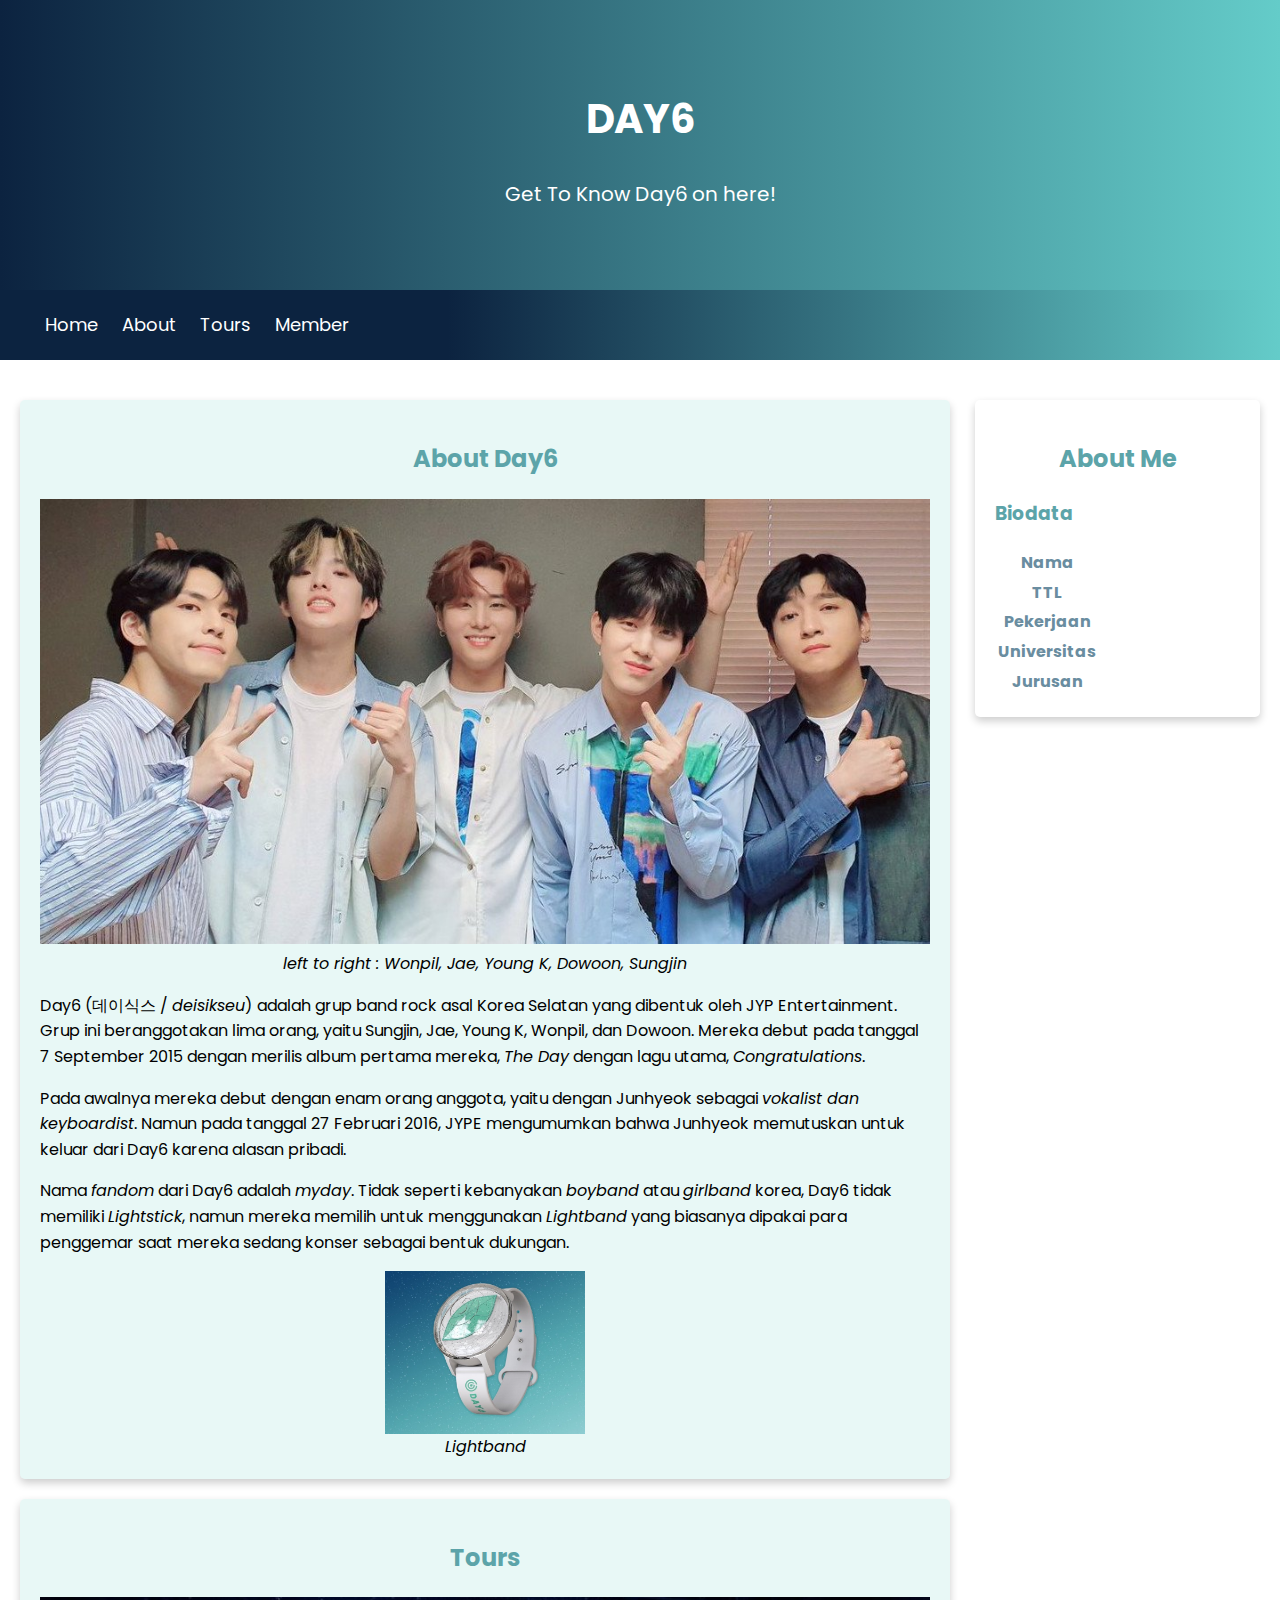
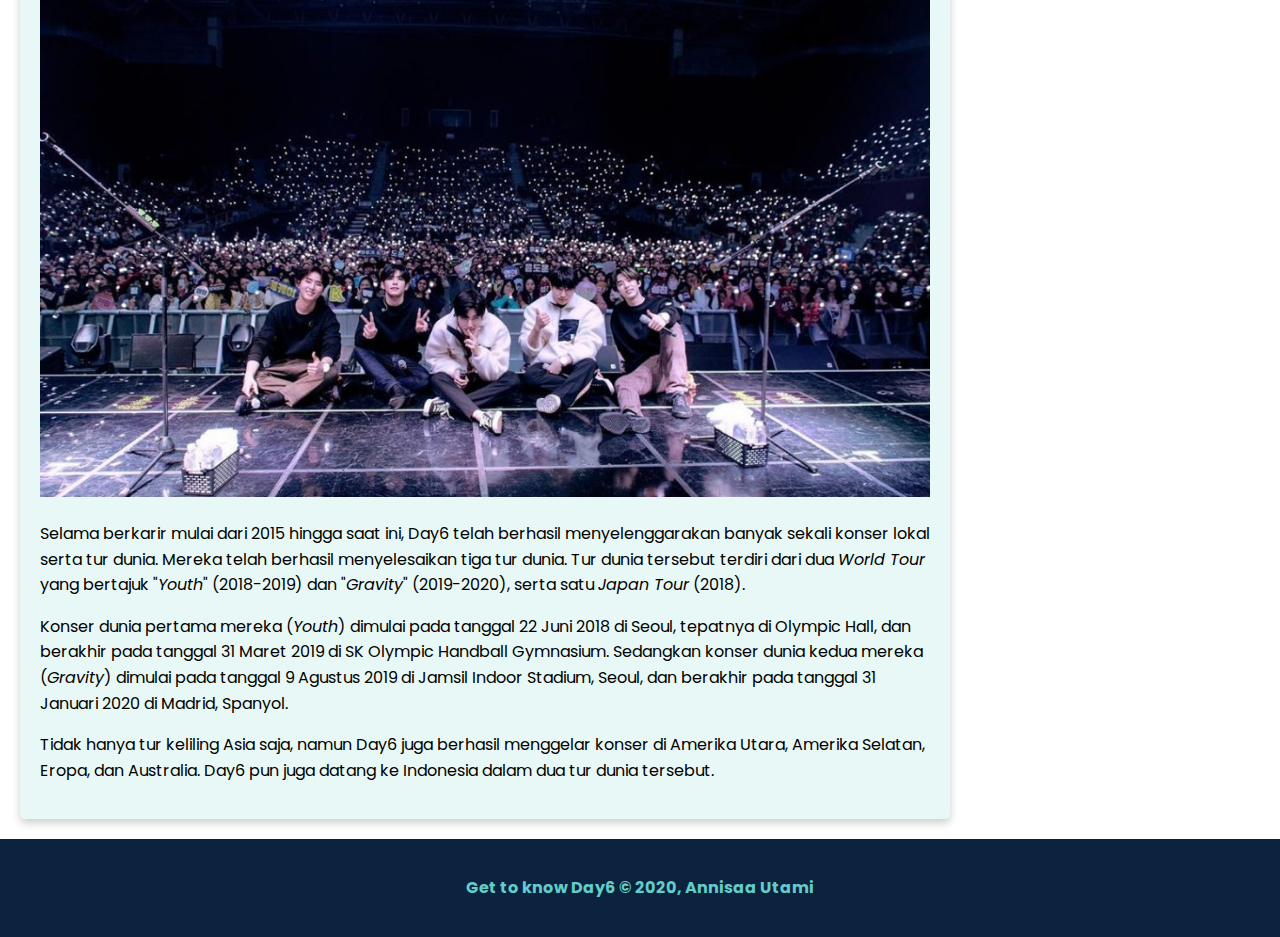
<file: index.html>
<!DOCTYPE html>
<html lang="en">
<head>
    <meta charset="UTF-8">
    <meta name="viewport" content="width=device-width, initial-scale=1">
    <title>:: Day 6 ::</title>
    <link rel="stylesheet" href="assets/styles/style.css">
</head>

<body>
    <header>
    <div class="jumbotron">
        <h1>DAY6</h1>
        <p>Get To Know Day6 on here!</p>
    </div>
        <nav>
            <ul>
                <li><a href="index.html">Home</a></li>
                <li><a href="#about">About</a></li>
                <li><a href="#tour">Tours</a></li>
                <li><a href="member.html">Member</a></li>
            </ul>
        </nav>
    </header>
    
    <main>
    <div id="content">
        <article id="about" class="card">
            <h2>About Day6</h2>
            <img src="assets/image/day6_1.jpg" class="featured-image" alt="day6">
            <figcaption><i>left to right : Wonpil, Jae, Young K, Dowoon, Sungjin</i></figcaption>
            <p>Day6 (데이식스 / <i>deisikseu</i>) adalah grup band rock asal Korea Selatan yang dibentuk oleh JYP Entertainment. Grup ini beranggotakan lima orang, yaitu Sungjin, Jae, Young K, Wonpil, dan Dowoon.
            Mereka debut pada tanggal 7 September 2015 dengan merilis album pertama mereka, <i>The Day</i> dengan lagu utama, <i>Congratulations</i>.
            </p>
            <p>Pada awalnya mereka debut dengan enam orang anggota, yaitu dengan Junhyeok sebagai <i>vokalist dan keyboardist</i>. Namun pada tanggal 27 Februari 2016, JYPE mengumumkan bahwa Junhyeok memutuskan
            untuk keluar dari Day6 karena alasan pribadi.
            </p>
            <p>Nama <i>fandom</i> dari Day6 adalah <i>myday</i>. Tidak seperti kebanyakan <i>boyband</i> atau <i>girlband</i> korea,
            Day6 tidak memiliki <i>Lightstick</i>, namun mereka memilih untuk menggunakan <i>Lightband</i> yang biasanya dipakai para penggemar
            saat mereka sedang konser sebagai bentuk dukungan. 
            </p>
            <img src="assets/image/light.jpg" class="light" alt="Lightband" width="200px" height="auto">
            <figcaption><i>Lightband</i></figcaption>
        </article>

        <article id="tour" class="card">
            <h2>Tours</h2>
            <img src="assets/image/tour1.jpg" class="featured-image" alt="tour">
            <p>Selama berkarir mulai dari 2015 hingga saat ini, Day6 telah berhasil menyelenggarakan banyak sekali konser lokal serta tur dunia. 
            Mereka telah berhasil menyelesaikan tiga tur dunia. Tur dunia tersebut terdiri dari dua <i>World Tour</i> yang bertajuk "<i>Youth</i>" (2018-2019) dan "<i>Gravity</i>" (2019-2020), serta satu <i>Japan Tour</i> (2018).</p>
            <p>Konser dunia pertama mereka (<i>Youth</i>) dimulai pada tanggal 22 Juni 2018 di Seoul, tepatnya di Olympic Hall, dan berakhir pada tanggal 31 Maret 2019 di SK Olympic Handball Gymnasium.
            Sedangkan konser dunia kedua mereka (<i>Gravity</i>) dimulai pada tanggal 9 Agustus 2019 di Jamsil Indoor Stadium, Seoul, dan berakhir pada tanggal 31 Januari 2020 di Madrid, Spanyol.</p>
            <p>Tidak hanya tur keliling Asia saja, namun Day6 juga berhasil menggelar konser di Amerika Utara, Amerika Selatan, Eropa, dan Australia.
            Day6 pun juga datang ke Indonesia dalam dua tur dunia tersebut.</p>
        </article>

    </div>

    <aside>
        <article class="profile card">
            <header>
                <h2>About Me</h2>
                <p></p>
                <figure>
                    <!-- <img src="assets/image/icha.jpg"> -->
                </figure>
            </header>
            <section>
                <h3>Biodata</h3>
                <table>
                    <tr>
                        <th>Nama</th>
                        <!-- <td>Annisaa Utami</td> -->
                    </tr>
                    <tr>
                        <th>TTL</th>
                        <!-- <td>Jakarta, 14 Maret 2000</td> -->
                    </tr>
                    <tr>
                        <th>Pekerjaan</th>
                        <!-- <td>Mahasiswi</td> -->
                    </tr>
                    <tr>
                        <th>Universitas</th>
                        <!-- <td>UIN Jakarta</td> -->
                    </tr>
                    <tr>
                        <th>Jurusan</th>
                        <!-- <td>Teknik Informatika</td> -->
                    </tr>
                </table>
            </section>

        </article>
    </aside>

    </main>
    <footer>
        <p>Get to know Day6 &#169; 2020, Annisaa Utami</p>
    </footer>
</body>
</html>
</file>
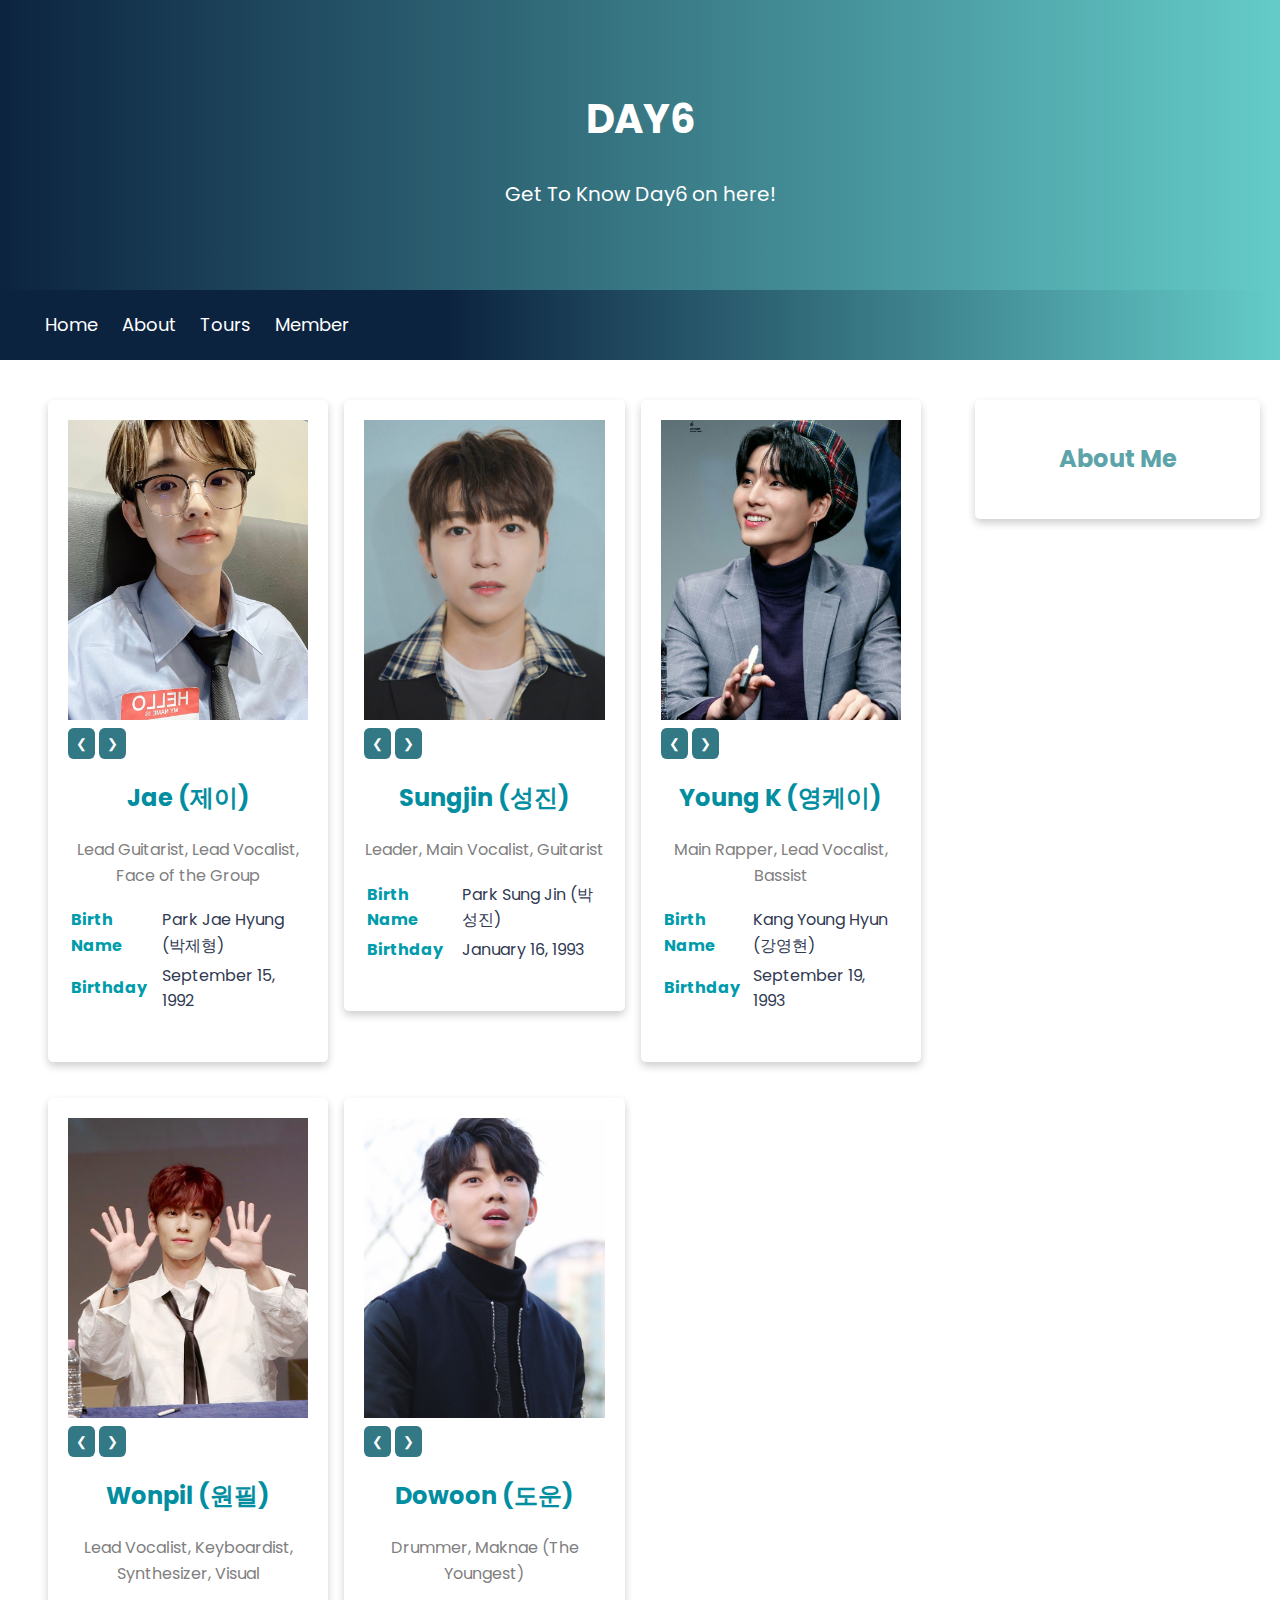
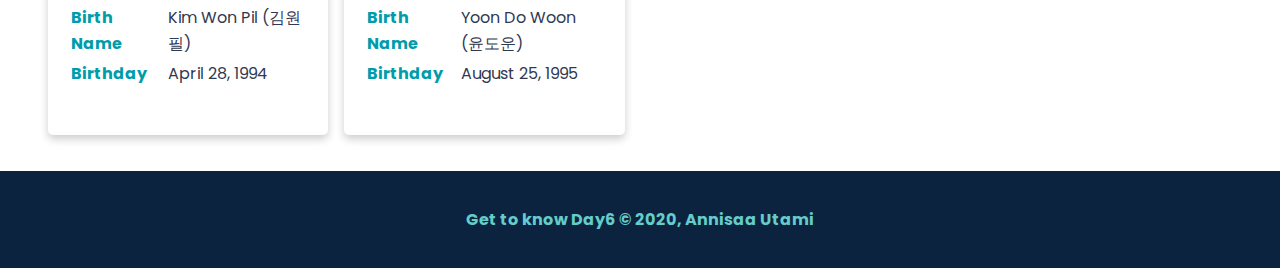
<file: member.html>
<!DOCTYPE html>
<html>
<head>
    <meta name="viewport" content="width=device-width, initial-scale=1">
    <title>:: Day 6 ::</title>
    <link rel="stylesheet" href="assets/styles/style.css">
</head>

<body>
  <header>
    <div class="jumbotron">
        <h1>DAY6</h1>
        <p>Get To Know Day6 on here!</p>
    </div>
        <nav>
            <ul>
                <li><a href="index.html">Home</a></li>
                <li><a href="#about">About</a></li>
                <li><a href="#tour">Tours</a></li>
                <li><a href="member.html">Member</a></li>
            </ul>
        </nav>
    </header>

  <main>
    <div id="content">
      <div class="container">
        <div class="row">
          <div class="column">
            <div class="card">
              <img id="gambarJae" class="member-image" src="assets/image/jae1.jpg" alt="Jae">
              <button class="button_prev" onclick="changeGambarJae1()">&#10094;</button> 
              <button class="button_next" onclick="changeGambarJae2()">&#10095;</button> 
              <h2>Jae (제이)</h2>
              <p class="position">Lead Guitarist, Lead Vocalist, Face of the Group</p>
              <table>
                <tr>
                  <th>Birth Name</th>
                  <td>Park Jae Hyung (박제형)</td>
                </tr>
                <tr>
                  <th>Birthday</th>
                  <td>September 15, 1992</td>
                </tr>
              </table>
              <br>
            </div>
          </div>
            
          <div class="column">
            <div class="card">
              <img id="gambarSungjin" class="member-image" src="assets/image/sungjin1.jpg" alt="Sungjin">
              <button class="button_prev" onclick="changeGambarSungjin1()">&#10094;</button>
              <button class="button_next" onclick="changeGambarSungjin2()">&#10095;</button>
              <h2>Sungjin (성진)</h2>
              <p class="position">Leader, Main Vocalist, Guitarist</p>
              <table>
                <tr>
                  <th>Birth Name</th>
                  <td>Park Sung Jin (박성진)</td>
                </tr>
                <tr>
                  <th>Birthday</th>
                  <td>January 16, 1993</td>
                </tr>
              </table>
              <br>
            </div>
          </div>

          <div class="column">
            <div class="card">
              <img id="gambarBrian" src="assets/image/youngk1.jpg" class="member-image" alt="Young K" style="width:100%">
              <button class="button_prev" onclick="changeGambarBrian1()">&#10094;</button>
              <button class="button_next" onclick="changeGambarBrian2()">&#10095;</button>
              <h2>Young K (영케이)</h2>
              <p class="position">Main Rapper, Lead Vocalist, Bassist</p>
              <table>
                <tr>
                  <th>Birth Name</th>
                  <td>Kang Young Hyun (강영현)</td>
                </tr>
                <tr>
                  <th>Birthday</th>
                  <td>September 19, 1993</td>
                </tr>
              </table>
              <br>
            </div>
          </div>
        </div>

        <div class="row">
          <div class="column">
            <div class="card">
              <img id="gambarWonpil" src="assets/image/wonpil1.jpg" class="member-image" alt="Wonpil" style="width:100%">
              <button class="button_prev" onclick="changeGambarWonpil1()">&#10094;</button>
              <button class="button_next" onclick="changeGambarWonpil2()">&#10095;</button> 
              <h2>Wonpil (원필)</h2>
              <p class="position">Lead Vocalist, Keyboardist, Synthesizer, Visual</p>
              <table>
                <tr>
                  <th>Birth Name</th>
                  <td>Kim Won Pil (김원필)</td>
                </tr>
                <tr>
                  <th>Birthday</th>
                  <td>April 28, 1994</td>
                </tr>
              </table>
              <br>
            </div>
          </div>

          <div class="column">
            <div class="card">
              <img id="gambarDowoon" src="assets/image/dowoon1.jpg" class="member-image" alt="Dowoon" style="width:100%">
              <button class="button_prev" onclick="changeGambarDowoon1()">&#10094;</button>
              <button class="button_next" onclick="changeGambarDowoon2()">&#10095;</button>
              <h2>Dowoon (도운)</h2>
              <p class="position">Drummer, Maknae (The Youngest)</p>
              <table>
                <tr>
                  <th>Birth Name</th>
                  <td>Yoon Do Woon (윤도운)</td>
                </tr>
                <tr>
                  <th>Birthday</th>
                  <td>August 25, 1995</td>
                </tr>
              </table>
              <br>
            </div>
          </div>
        </div>

      </div>
    </div>
  
    <aside>
      <article class="profile card">
        <header>
          <h2>About Me</h2>
          <figure>
            <!-- <img src="assets/image/icha.jpg"> -->
          </figure>
        </header>
        <section>
          <!-- <h3>Biodata</h3>
          <table>
            <tr>
              <th>Nama</th>
              <td>Annisaa Utami</td>
            </tr>
            <tr>
              <th>TTL</th>
              <td>Jakarta, 14 Maret 2000</td>
            </tr>
            <tr>
              <th>Pekerjaan</th>
              <td>Mahasiswi</td>
            </tr>
            <tr>
              <th>Universitas</th>
              <td>UIN Jakarta</td>
            </tr>
            <tr>
              <th>Jurusan</th>
              <td>Teknik Informatika</td>
            </tr>
          </table> -->
        </section>
  
      </article>
    </aside>
  
  </main>
  <footer>
    <p>Get to know Day6 &#169; 2020, Annisaa Utami</p>
  </footer>

  <script src="assets/day6.js"></script>

</body>
</html>
</file>
<file: assets/styles/style.css>
@import url('https://fonts.googleapis.com/css2?family=Open+Sans&family=Poppins:wght@400;700&display=swap');

html{
    scroll-behavior: smooth;
}

body {
    font-family: 'Poppins', sans-serif;
    margin: 0;
    padding: 0;
    line-height: 1.6;
}

*{
    box-sizing: border-box;
}

header{
    display: inline;
}

h2, h3 {
    color: #5CA4A9
}

nav{
    background: rgb(12,35,64);
    background: linear-gradient(90deg, rgba(12,35,64,1) 35%, rgba(100,204,201,1) 100%);
    padding: 5px;
    position: sticky;
    top: 0;
}

nav li{
    display: inline;
    list-style-type: none;
    margin-right: 20px;
}

nav a{
    font-size: 18px;
    font-weight: 400;
    text-decoration: none;
    color: white
}

nav a:hover{
    font-weight: bold;
    color: rgb(12,35,64);
    background-color:rgba(100,204,201,1);
    border-radius: 200px;
    width: 70px;
    height: 70px;
    padding: 5px;
}

#content h2, figcaption{
    text-align: center;
}

.profile header{
    text-align: center;
}

tr{
    color: #6A8DA0;
}

td{
    color: #303952
}

.container tr{
    color: #009cac;
}

.container h2{
    color: #028ea1;
}

.container table{
    text-align: left;
}

.featured-image{
    width: 100%;
    height: auto;
    max-height: 500px;
    object-fit: cover;
    object-position: center;
    transition: transform 0.2s ease;
}

.featured-image:hover{
    transform: scale(1.2);
}

.light{
    width: 200px;
    height: auto;
    display: block;
    margin: 0 auto;
    transition: transform 0.2s ease;
}

.light:hover{
    transform:scale(1.5);
}

.member-image{
    width: 100%;
    height: auto;
    max-height: 300px;
    object-fit: cover;
    
    object-position: center;
    transition: transform 0.2s ease;
}

.member-image:hover{
    transform: scale(1.2);
}

.profile img{
    margin-left: auto;
    margin-right: auto;
    height: auto;
    width: 100%;
    border-radius: 10%;
}

#about, #tour{
    background: rgba(178, 233, 224,0.3);
}

.card{
    box-shadow: 0 4px 8px 0 rgba(0,0,0,0.2);
    border-radius: 5px;
    padding: 20px;
    margin-top: 20px;
}

.jumbotron{
    font-size: 20px;
    padding: 60px;
    background: rgb(12,35,64);
    background: linear-gradient(to right, rgba(12,35,64,1), rgba(100,204,201,1));
    text-align: center;
    color: white;
}

main{
    padding: 20px;
    overflow: auto;
}

#content{
    float: left;
    width: 75%;
}

aside{
    float: right;
    width: 25%;
    padding-left: 25px;
}

.column {
    float: left;
    width: 33.3%;
    margin-bottom: 16px;
    padding: 0 8px;
}

.position{
    text-align: center;
}

.container {
    padding: 0 20px;
}

.container::after, .row::after {
    content: "";
    clear: both;
    display: table;
}  

.position {
    color: grey;
}

.button_next, .button_prev {
    border: none;
    outline: 0;
    display: inline;
    padding: 8px;
    background-color: #327985;
    color: white;
    border-radius: 20%;
    text-align: center;
    cursor: pointer;
}

.button_next:hover, .button_prev:hover {
    background-color: #5CB2C1;
}

@media screen and (max-width: 1000px) {
    #content,
    aside {
        width: 100%;
        padding: 0;
    }
}

@media screen and (max-width: 1000px) {
    .column {
    width: 100%;
    display: block;
    padding: 0;
    }
}

footer{
    padding: 20px;
    color: rgba(100,204,201,1);
    background-color: rgba(12,35,64,1);
    text-align: center;
    font-weight: bold;
}
</file>
